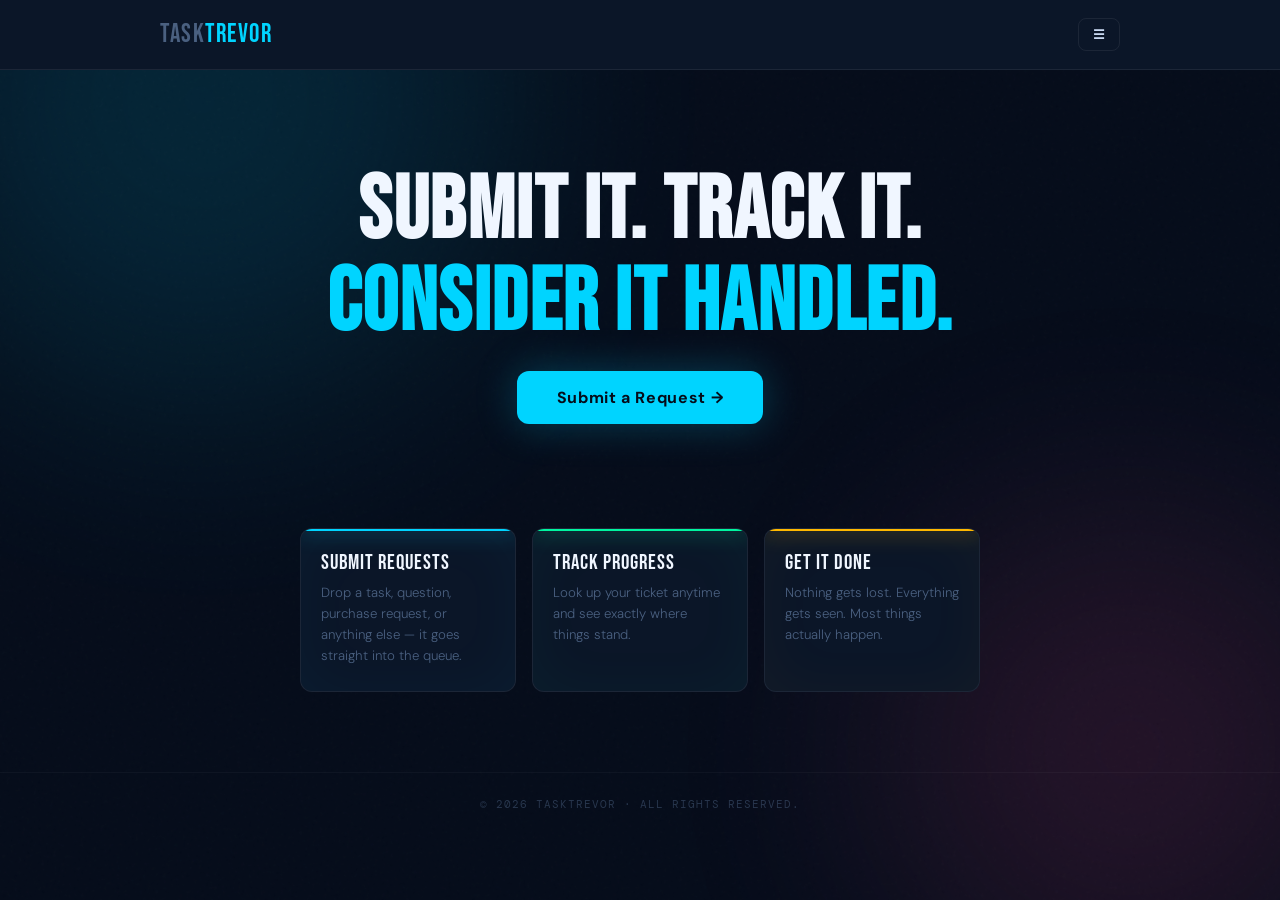
<file: index.html>
<!DOCTYPE html>
<html lang="en">
<head>
  <meta charset="UTF-8" />
  <meta name="viewport" content="width=device-width, initial-scale=1.0" />
  <title>Task Trevor</title>
  <link rel="stylesheet" href="theme.css" />
  <link rel="stylesheet" href="style.css" />
  <link rel="icon" type="image/svg+xml" href="favicon.svg" />
  <style>
    /* ─── Nav ─── */
    .nav-menu { position: relative; }

    /* ─── Hero ─── */
    .hero {
      padding: 96px 20px 104px;
      text-align: center;
      position: relative;
      z-index: 1;
    }
    .hero-eyebrow {
      font-family: 'DM Mono', monospace;
      font-size: 11px;
      letter-spacing: 3px;
      text-transform: uppercase;
      color: var(--cyan);
      opacity: 0.85;
      display: block;
      margin-bottom: 18px;
      animation: fadeUp 0.5s ease both;
    }
    .hero-title {
      font-family: 'Bebas Neue', sans-serif;
      font-size: clamp(3rem, 7vw, 5.5rem);
      letter-spacing: 1.5px;
      line-height: 1.05;
      margin-bottom: 20px;
      color: var(--white);
      animation: fadeUp 0.6s ease 0.05s both;
    }
    .hero-title span { color: var(--cyan); }
    .hero-tagline {
      font-size: 1rem;
      color: var(--muted);
      font-weight: 300;
      margin-bottom: 44px;
      line-height: 1.6;
      max-width: 480px;
      margin-left: auto;
      margin-right: auto;
      animation: fadeUp 0.6s ease 0.1s both;
    }
    .hero-cta {
      display: inline-block;
      padding: 16px 40px;
      background: var(--cyan);
      color: var(--bg);
      border-radius: 12px;
      font-size: 1rem;
      font-weight: 700;
      font-family: 'DM Sans', sans-serif;
      text-decoration: none;
      letter-spacing: 0.04em;
      transition: transform 0.15s, box-shadow 0.15s, opacity 0.15s;
      box-shadow: 0 0 40px rgba(0,212,255,0.25);
      animation: fadeUp 0.6s ease 0.15s both;
    }
    .hero-cta:hover {
      transform: translateY(-3px);
      box-shadow: 0 0 60px rgba(0,212,255,0.4);
      opacity: 0.9;
    }
    .hero-cta:active { transform: translateY(0); }

    /* ─── Features ─── */
    .features {
      max-width: 720px;
      margin: 0 auto;
      padding: 0 20px 80px;
      display: grid;
      grid-template-columns: repeat(3, 1fr);
      gap: 16px;
      position: relative;
      z-index: 1;
    }
    @media (max-width: 560px) { .features { grid-template-columns: 1fr; } }

    .feature-card {
      background: var(--surface);
      border: 1px solid var(--border);
      border-radius: 12px;
      padding: 24px 20px;
      position: relative;
      overflow: hidden;
      transition: transform 0.2s ease, border-color 0.2s ease;
    }
    .feature-card:hover {
      transform: translateY(-3px);
      border-color: rgba(255,255,255,0.14);
    }
    .feature-card::before {
      content: '';
      position: absolute;
      top: 0; left: 0; right: 0;
      height: 2px;
    }
    .feature-card:nth-child(1)::before { background: var(--cyan);  box-shadow: 0 0 20px var(--cyan); }
    .feature-card:nth-child(2)::before { background: var(--green); box-shadow: 0 0 20px var(--green); }
    .feature-card:nth-child(3)::before { background: var(--amber); box-shadow: 0 0 20px var(--amber); }
    .feature-card:nth-child(1) { box-shadow: inset 0 0 60px rgba(0,212,255,0.04); animation: fadeUp 0.6s ease 0.2s both; }
    .feature-card:nth-child(2) { box-shadow: inset 0 0 60px rgba(0,245,160,0.04); animation: fadeUp 0.6s ease 0.25s both; }
    .feature-card:nth-child(3) { box-shadow: inset 0 0 60px rgba(255,184,0,0.04);  animation: fadeUp 0.6s ease 0.3s both; }

    .feature-title {
      font-family: 'Bebas Neue', sans-serif;
      font-size: 1.3rem;
      letter-spacing: 1px;
      color: var(--white);
      margin-bottom: 8px;
      line-height: 1;
    }
    .feature-desc {
      font-size: 0.83rem;
      color: var(--muted);
      line-height: 1.6;
      font-weight: 300;
    }

    /* ─── Footer ─── */
    .site-footer {
      text-align: center;
      padding: 24px 20px 32px;
      font-family: 'DM Mono', monospace;
      font-size: 0.7rem;
      color: var(--muted);
      letter-spacing: 1px;
      text-transform: uppercase;
      opacity: 0.5;
      position: relative;
      z-index: 1;
      border-top: 1px solid var(--border);
    }
  </style>
</head>
<body>

  <div class="orb orb-1"></div>
  <div class="orb orb-2"></div>

  <header class="site-header">
    <div class="header-inner">
      <a href="index.html" class="wordmark">
        <span class="wordmark-task">Task</span><span class="wordmark-trevor">Trevor</span>
      </a>
      <div class="nav-menu">
        <button class="nav-menu-btn" id="nav-toggle">☰</button>
        <div class="nav-dropdown" id="nav-dropdown">
          <a href="dashboard.html" class="nav-dropdown-item">Dashboard</a>
          <a href="admin.html" class="nav-dropdown-item">Workspace</a>
        </div>
      </div>
    </div>
  </header>

  <section class="hero">
    <h2 class="hero-title">Submit it. Track it.<br><span>Consider it handled.</span></h2>
    <a href="submit.html" class="hero-cta">Submit a Request →</a>
  </section>

  <div class="features">
    <div class="feature-card">
      <div class="feature-title">Submit Requests</div>
      <p class="feature-desc">Drop a task, question, purchase request, or anything else — it goes straight into the queue.</p>
    </div>
    <div class="feature-card">
      <div class="feature-title">Track Progress</div>
      <p class="feature-desc">Look up your ticket anytime and see exactly where things stand.</p>
    </div>
    <div class="feature-card">
      <div class="feature-title">Get It Done</div>
      <p class="feature-desc">Nothing gets lost. Everything gets seen. Most things actually happen.</p>
    </div>
  </div>

  <footer class="site-footer">&copy; 2026 TaskTrevor · All rights reserved.</footer>

  <script>
    const toggle   = document.getElementById("nav-toggle");
    const dropdown = document.getElementById("nav-dropdown");
    toggle.addEventListener("click", (e) => {
      e.stopPropagation();
      dropdown.classList.toggle("open");
    });
    document.addEventListener("click", () => dropdown.classList.remove("open"));
  </script>
</body>
</html>
</file>
<file: theme.css>
/* ═══════════════════════════════════════════════════════
   theme.css — TaskTrevor Design System
   ═══════════════════════════════════════════════════════ */

@import url('https://fonts.googleapis.com/css2?family=Bebas+Neue&family=DM+Sans:ital,wght@0,300;0,400;0,500;0,600;1,300&family=DM+Mono:wght@400;500&display=swap');

/* ── Variables ── */
:root {
  --bg:       #050c1a;
  --surface:  #0b1628;
  --surface2: #0f1e38;
  --border:   rgba(255,255,255,0.07);
  --cyan:     #00d4ff;
  --green:    #00f5a0;
  --amber:    #ffb800;
  --pink:     #ff4d8d;
  --white:    #f0f6ff;
  --muted:    #4a6080;
  --text:     #c8d8f0;
}

/* ── Reset ── */
*, *::before, *::after { box-sizing: border-box; margin: 0; padding: 0; }
ul, ol { list-style: none; padding: 0; }

/* ── Base ── */
html, body {
  width: 100%;
  min-height: 100vh;
  background: var(--bg);
  font-family: 'DM Sans', sans-serif;
  color: var(--text);
  overflow-x: hidden;
}

/* ── Noise grain overlay ── */
body::before {
  content: '';
  position: fixed; inset: 0; z-index: 0;
  background-image: url("data:image/svg+xml,%3Csvg viewBox='0 0 256 256' xmlns='http://www.w3.org/2000/svg'%3E%3Cfilter id='noise'%3E%3CfeTurbulence type='fractalNoise' baseFrequency='0.9' numOctaves='4' stitchTiles='stitch'/%3E%3C/filter%3E%3Crect width='100%25' height='100%25' filter='url(%23noise)' opacity='0.04'/%3E%3C/svg%3E");
  pointer-events: none;
  opacity: 0.5;
}

/* ── Background orbs ── */
.orb {
  position: fixed;
  border-radius: 50%;
  pointer-events: none;
  z-index: 0;
  filter: blur(120px);
  opacity: 0.12;
}
.orb-1 { width: 600px; height: 600px; top: -200px;  left: -100px;  background: var(--cyan); }
.orb-2 { width: 500px; height: 500px; bottom: -100px; right: -100px; background: var(--pink); }

/* ── Page wrapper ── */
.page-wrap {
  position: relative;
  z-index: 1;
}

/* ── Animations ── */
@keyframes fadeUp {
  from { opacity: 0; transform: translateY(18px); }
  to   { opacity: 1; transform: translateY(0); }
}
@keyframes pulse {
  0%, 100% { box-shadow: 0 0 0 3px rgba(0,245,160,0.2); }
  50%       { box-shadow: 0 0 0 7px rgba(0,245,160,0.05); }
}
.anim-fadeup   { animation: fadeUp 0.6s ease both; }
.anim-delay-1  { animation-delay: 0.05s; }
.anim-delay-2  { animation-delay: 0.1s;  }
.anim-delay-3  { animation-delay: 0.15s; }
.anim-delay-4  { animation-delay: 0.2s;  }
.anim-delay-5  { animation-delay: 0.25s; }
.anim-delay-6  { animation-delay: 0.3s;  }

/* ── Typography ── */
.eyebrow {
  font-family: 'DM Mono', monospace;
  font-size: 11px;
  letter-spacing: 3px;
  text-transform: uppercase;
  color: var(--cyan);
  opacity: 0.85;
  display: block;
  margin-bottom: 10px;
}

h1, h2.display, .display-heading {
  font-family: 'Bebas Neue', sans-serif;
  color: var(--white);
  letter-spacing: 1px;
  line-height: 1.05;
}

/* ── Site Header ── */
.site-header {
  background: var(--surface);
  border-bottom: 1px solid var(--border);
  padding: 18px 20px;
  position: relative;
  z-index: 10;
}

.header-inner {
  max-width: 960px;
  margin: 0 auto;
  display: flex;
  align-items: center;
  justify-content: space-between;
}

.wordmark {
  font-family: 'Bebas Neue', sans-serif;
  font-size: 1.6rem;
  letter-spacing: 1.5px;
  line-height: 1;
  color: var(--white);
  text-decoration: none;
  display: flex;
  align-items: center;
}
.wordmark-task    { color: var(--muted); }
.wordmark-trevor  { color: var(--cyan);  }
.wordmark-portal {
  color: var(--muted);
  font-family: 'DM Sans', sans-serif;
  font-weight: 300;
  font-size: 0.85rem;
  letter-spacing: 0.01em;
  margin-left: 10px;
}

/* ── Navigation ── */
.nav-menu { position: relative; }

.nav-menu-btn {
  padding: 7px 14px;
  background: transparent;
  color: var(--text);
  border: 1px solid var(--border);
  border-radius: 8px;
  font-size: 0.82rem;
  font-weight: 600;
  cursor: pointer;
  font-family: 'DM Sans', sans-serif;
  transition: border-color 0.2s, color 0.2s;
}
.nav-menu-btn:hover { border-color: var(--cyan); color: var(--cyan); }

.nav-dropdown {
  display: none;
  position: absolute;
  top: calc(100% + 8px);
  right: 0;
  background: var(--surface2);
  border: 1px solid var(--border);
  border-radius: 10px;
  box-shadow: 0 8px 32px rgba(0,0,0,0.5);
  min-width: 180px;
  overflow: hidden;
  z-index: 100;
}
.nav-dropdown.open { display: block; }

.nav-dropdown-item {
  display: block;
  padding: 12px 18px;
  font-size: 0.88rem;
  font-weight: 500;
  color: var(--text);
  text-decoration: none;
  transition: background 0.15s, color 0.15s;
}
.nav-dropdown-item:hover { background: rgba(255,255,255,0.04); color: var(--cyan); }
.nav-dropdown-item + .nav-dropdown-item { border-top: 1px solid var(--border); }

/* ── Layout Container ── */
.container {
  max-width: 960px;
  margin: 0 auto;
  padding: 28px 20px;
  display: flex;
  flex-direction: column;
  gap: 20px;
  position: relative;
  z-index: 1;
}

/* ── Cards ── */
.card {
  background: var(--surface);
  border: 1px solid var(--border);
  border-radius: 12px;
  padding: 24px;
  position: relative;
  overflow: hidden;
  transition: transform 0.2s ease, border-color 0.2s ease;
}
.card:hover {
  transform: translateY(-3px);
  border-color: rgba(255,255,255,0.14);
}
/* Default card top accent (invisible) */
.card::before {
  content: '';
  position: absolute;
  top: 0; left: 0; right: 0;
  height: 2px;
}

/* Accent variants */
.card-cyan::before  { background: var(--cyan);  box-shadow: 0 0 20px var(--cyan);  }
.card-green::before { background: var(--green); box-shadow: 0 0 20px var(--green); }
.card-amber::before { background: var(--amber); box-shadow: 0 0 20px var(--amber); }
.card-pink::before  { background: var(--pink);  box-shadow: 0 0 20px var(--pink);  }

.card-cyan  { box-shadow: inset 0 0 60px rgba(0,212,255,0.04);  }
.card-green { box-shadow: inset 0 0 60px rgba(0,245,160,0.04);  }
.card-amber { box-shadow: inset 0 0 60px rgba(255,184,0,0.04);  }
.card-pink  { box-shadow: inset 0 0 60px rgba(255,77,141,0.04); }

/* ── Section title (DM Mono eyebrow style) ── */
.section-title, .card-label {
  font-family: 'DM Mono', monospace;
  font-size: 10px;
  letter-spacing: 2.5px;
  text-transform: uppercase;
  color: var(--muted);
  margin-bottom: 16px;
}

.empty-msg {
  color: var(--muted);
  font-style: italic;
  font-size: 0.88rem;
}

/* ── Form Elements ── */
input[type="text"],
input[type="email"],
input[type="password"],
input[type="tel"],
input[type="number"],
textarea,
select {
  background: var(--surface2);
  border: 1px solid var(--border);
  border-radius: 10px;
  padding: 12px 16px;
  font-size: 0.95rem;
  font-family: 'DM Sans', sans-serif;
  color: var(--text);
  width: 100%;
  transition: border-color 0.2s, box-shadow 0.2s;
  -webkit-appearance: none;
  appearance: none;
  resize: none;
}
input[type="number"]::-webkit-inner-spin-button,
input[type="number"]::-webkit-outer-spin-button {
  -webkit-appearance: none;
  margin: 0;
}
input[type="number"] {
  -moz-appearance: textfield;
}
input::placeholder, textarea::placeholder { color: var(--muted); }
input:focus, textarea:focus, select:focus {
  outline: none;
  border-color: var(--cyan);
  box-shadow: 0 0 0 3px rgba(0,212,255,0.08);
}

/* ── Buttons ── */
button[type="submit"],
.btn-primary,
.submit-btn {
  padding: 13px 24px;
  background: var(--cyan);
  color: var(--bg);
  border: none;
  border-radius: 10px;
  font-size: 0.95rem;
  font-weight: 700;
  font-family: 'DM Sans', sans-serif;
  cursor: pointer;
  transition: opacity 0.2s, transform 0.15s;
  letter-spacing: 0.02em;
  width: 100%;
}
button[type="submit"]:hover, .btn-primary:hover, .submit-btn:hover {
  opacity: 0.85;
  transform: translateY(-1px);
}
button[type="submit"]:disabled, .submit-btn:disabled {
  opacity: 0.35;
  cursor: default;
  transform: none;
}

.btn-ghost {
  padding: 8px 18px;
  background: transparent;
  color: var(--text);
  border: 1px solid var(--border);
  border-radius: 8px;
  font-size: 0.85rem;
  font-weight: 600;
  font-family: 'DM Sans', sans-serif;
  cursor: pointer;
  transition: border-color 0.2s, color 0.2s;
  letter-spacing: 0.02em;
}
.btn-ghost:hover { border-color: var(--cyan); color: var(--cyan); }

.btn-ghost-sm {
  padding: 6px 12px;
  background: transparent;
  color: var(--muted);
  border: 1px solid var(--border);
  border-radius: 8px;
  font-size: 0.8rem;
  font-weight: 600;
  font-family: 'DM Sans', sans-serif;
  cursor: pointer;
  transition: border-color 0.2s, color 0.2s;
}
.btn-ghost-sm:hover { border-color: rgba(255,255,255,0.18); color: var(--text); }

.btn-advance {
  padding: 9px 18px;
  background: var(--surface2);
  color: var(--text);
  border: 1px solid var(--border);
  border-radius: 8px;
  font-size: 0.82rem;
  font-weight: 600;
  cursor: pointer;
  font-family: 'DM Sans', sans-serif;
  transition: border-color 0.15s, color 0.15s;
}
.btn-advance:hover { border-color: var(--cyan); color: var(--cyan); }

.btn-done {
  padding: 9px 18px;
  background: rgba(0,245,160,0.15);
  color: var(--green);
  border: 1px solid rgba(0,245,160,0.3);
  border-radius: 8px;
  font-size: 0.82rem;
  font-weight: 700;
  cursor: pointer;
  font-family: 'DM Sans', sans-serif;
  transition: background 0.15s;
}
.btn-done:hover { background: rgba(0,245,160,0.25); }

.btn-pickup {
  padding: 8px 20px;
  background: var(--cyan);
  color: var(--bg);
  border: none;
  border-radius: 8px;
  font-size: 0.82rem;
  font-weight: 700;
  cursor: pointer;
  font-family: 'DM Sans', sans-serif;
  transition: opacity 0.15s;
}
.btn-pickup:hover { opacity: 0.85; }

.copy-btn {
  padding: 7px 16px;
  background: var(--surface2);
  color: var(--text);
  border: 1px solid var(--border);
  border-radius: 8px;
  font-size: 0.82rem;
  font-weight: 600;
  font-family: 'DM Sans', sans-serif;
  cursor: pointer;
  margin-top: 8px;
  transition: border-color 0.2s;
}
.copy-btn:hover { border-color: var(--cyan); }

/* ── Badges ── */
.badge {
  font-family: 'DM Mono', monospace;
  font-size: 11px;
  font-weight: 500;
  padding: 3px 9px;
  border-radius: 4px;
  display: inline-block;
}
.badge.up   { background: rgba(0,245,160,0.12); color: var(--green); border: 1px solid rgba(0,245,160,0.25); }
.badge.down { background: rgba(255,184,0,0.12);  color: var(--amber); border: 1px solid rgba(255,184,0,0.3); }

/* ── Type Badges ── */
.type-badge {
  display: inline-block;
  padding: 3px 10px;
  border-radius: 6px;
  font-family: 'DM Mono', monospace;
  font-size: 0.67rem;
  font-weight: 500;
  text-transform: uppercase;
  letter-spacing: 0.07em;
  flex-shrink: 0;
  line-height: 1.4;
}
.type-task     { background: rgba(99,102,241,0.15); color: #818cf8;      border: 1px solid rgba(99,102,241,0.3); }
.type-purchase { background: rgba(255,184,0,0.12);  color: var(--amber); border: 1px solid rgba(255,184,0,0.3); }
.type-fix      { background: rgba(255,77,141,0.12); color: var(--pink);  border: 1px solid rgba(255,77,141,0.3); }
.type-question { background: rgba(0,212,255,0.12);  color: var(--cyan);  border: 1px solid rgba(0,212,255,0.3); }
.type-other    { background: rgba(74,96,128,0.15);  color: var(--muted); border: 1px solid rgba(74,96,128,0.3); }

/* ── Stage Badge ── */
.stage-badge {
  display: inline-block;
  padding: 4px 12px;
  background: rgba(0,245,160,0.1);
  color: var(--green);
  border: 1px solid rgba(0,245,160,0.25);
  border-radius: 99px;
  font-family: 'DM Mono', monospace;
  font-size: 0.72rem;
  font-weight: 500;
  text-transform: uppercase;
  letter-spacing: 0.06em;
}

/* ── Login Screen ── */
#login-screen {
  min-height: calc(100vh - 73px);
  display: flex;
  align-items: center;
  justify-content: center;
  background: transparent;
  position: relative;
  z-index: 1;
  padding: 24px;
}

.login-box {
  background: var(--surface);
  border: 1px solid var(--border);
  border-radius: 16px;
  padding: 40px;
  width: 100%;
  max-width: 380px;
  position: relative;
  overflow: hidden;
  animation: fadeUp 0.6s ease both;
}
.login-box::before {
  content: '';
  position: absolute;
  top: 0; left: 0; right: 0;
  height: 2px;
  background: var(--cyan);
  box-shadow: 0 0 20px var(--cyan);
}
.login-box h1 {
  font-family: 'Bebas Neue', sans-serif;
  font-size: 2rem;
  color: var(--white);
  margin-bottom: 24px;
  letter-spacing: 1px;
}
.login-box form {
  display: flex;
  flex-direction: column;
  gap: 12px;
}
.login-box input,
.login-box button { width: 100%; }

#login-error { color: var(--pink); font-size: 0.85rem; margin-top: 10px; }

.login-home-btn {
  display: block;
  text-align: center;
  margin-top: 16px;
  font-size: 0.82rem;
  color: var(--muted);
  text-decoration: none;
}
.login-home-btn:hover { color: var(--text); }

/* ── Progress Tracker ── */
.tracker-bar-bg {
  width: 100%;
  height: 8px;
  background: var(--surface2);
  border-radius: 999px;
  overflow: hidden;
}
.tracker-bar-fill {
  height: 100%;
  background: linear-gradient(to right, #00b374, var(--green));
  box-shadow: 0 0 10px rgba(0,245,160,0.4);
  border-radius: 999px;
  width: 0%;
  transition: width 0.5s ease;
}
.tracker-labels { display: flex; justify-content: space-between; }
.tracker-stage-label {
  font-family: 'DM Mono', monospace;
  font-size: 0.72rem;
  color: var(--muted);
  text-align: center;
  transition: color 0.3s ease;
}
.tracker-stage-label.stage-active   { color: var(--green); }
.tracker-stage-label.stage-complete { color: var(--text); }

/* ── Queue Items ── */
.queue-item {
  display: flex;
  align-items: center;
  gap: 14px;
  padding: 12px 0;
  border-bottom: 1px solid var(--border);
}
.queue-item:last-child { border-bottom: none; }

.queue-pos {
  width: 28px; height: 28px;
  border-radius: 50%;
  background: var(--surface2);
  border: 1px solid var(--border);
  display: flex; align-items: center; justify-content: center;
  font-family: 'DM Mono', monospace;
  font-size: 0.72rem;
  font-weight: 600;
  color: var(--muted);
  flex-shrink: 0;
}
.queue-name { font-weight: 500; font-size: 0.95rem; color: var(--text); }
.queue-code {
  margin-left: auto;
  font-family: 'DM Mono', monospace;
  font-size: 0.75rem;
  color: var(--muted);
}
.queue-item-body { display: flex; flex-direction: column; gap: 2px; }
.queue-timestamp { font-family: 'DM Mono', monospace; font-size: 0.72rem; color: var(--muted); }

/* ── Elapsed Timers ── */
.elapsed-timer {
  font-family: 'DM Mono', monospace;
  font-size: 0.78rem;
  color: var(--muted);
}
.public-elapsed-timer {
  font-family: 'DM Mono', monospace;
  font-size: 1.6rem;
  font-weight: 500;
  color: var(--green);
  letter-spacing: 0.05em;
}

/* ── Stats Row ── */
.stats-row { display: flex; gap: 16px; margin-bottom: 20px; }
.stat-block { flex: 1; text-align: center; }
.stat-label {
  font-family: 'DM Mono', monospace;
  font-size: 0.72rem;
  font-weight: 500;
  text-transform: uppercase;
  letter-spacing: 0.1em;
  color: var(--muted);
  margin-bottom: 4px;
}
.stat-value {
  font-family: 'Bebas Neue', sans-serif;
  font-size: 2.2rem;
  color: var(--green);
  letter-spacing: 1px;
  min-height: 2rem;
  display: flex;
  align-items: center;
  justify-content: center;
}
.queue-count-display {
  font-family: 'Bebas Neue', sans-serif;
  font-size: 2.2rem;
  color: var(--white);
  letter-spacing: 1px;
}
.queue-avgwait-display { font-size: 0.85rem; color: var(--muted); margin-top: 6px; }

/* ── In Progress Card ── */
.current-card {
  display: block;
  background: var(--surface);
  border: 1px solid rgba(0,245,160,0.2);
  border-top: 2px solid var(--green);
  border-radius: 12px;
  padding: 20px;
  position: relative;
  box-shadow: inset 0 0 60px rgba(0,245,160,0.04);
}
.current-card-footer {
  display: flex;
  align-items: center;
  gap: 10px;
  margin-top: 10px;
  padding-top: 10px;
  border-top: 1px solid var(--border);
  flex-wrap: wrap;
}
.current-task-title { font-size: 1rem; font-weight: 600; color: var(--white); margin-bottom: 4px; }
.current-task-meta  { font-size: 0.82rem; color: var(--muted); margin-bottom: 8px; }

/* ── Done Items ── */
.done-item {
  display: flex;
  align-items: flex-start;
  justify-content: space-between;
  padding: 8px 0;
  border-bottom: 1px solid var(--border);
  gap: 10px;
  opacity: 0.65;
  transition: opacity 0.15s;
}
.done-item:last-child { border-bottom: none; }
.done-item:hover { opacity: 1; }
.done-item-info { display: flex; flex-direction: column; gap: 2px; }
.done-title { font-size: 0.88rem; color: var(--muted); }
.done-meta  { font-family: 'DM Mono', monospace; font-size: 0.72rem; color: var(--muted); opacity: 0.7; }
.done-note  { font-size: 0.78rem; color: var(--muted); font-style: italic; margin-top: 4px; }
.done-actions { display: flex; gap: 6px; flex-shrink: 0; }

/* ── Lookup Cards ── */
.lookup-card, .lcard {
  margin-top: 14px;
  padding: 16px 20px;
  border-radius: 10px;
  border: 1px solid var(--border);
  border-left: 3px solid var(--border);
  background: var(--surface2);
}
.lookup-queued,    .lcard.queued     { border-left-color: var(--amber); box-shadow: inset 0 0 30px rgba(255,184,0,0.04); }
.lookup-inprogress,.lcard.inprogress { border-left-color: var(--green); box-shadow: inset 0 0 30px rgba(0,245,160,0.04); }
.lookup-done,      .lcard.done       { border-left-color: var(--muted); }
.lookup-notfound,  .lcard.notfound   { border-left-color: var(--border); color: var(--muted); font-size: 0.88rem; padding: 12px 16px; }
.lookup-code, .lcard-code { font-family: 'DM Mono', monospace; font-weight: 600; font-size: 1rem; color: var(--white); margin-bottom: 4px; }
.lookup-status, .lcard-status { font-size: 0.88rem; font-weight: 600; color: var(--text); }
.lookup-stage, .lcard-sub { font-size: 0.78rem; color: var(--muted); margin-top: 3px; }
.lookup-name { font-size: 0.78rem; color: var(--muted); margin-top: 4px; }
.last-completed { font-family: 'DM Mono', monospace; font-size: 0.8rem; color: var(--muted); margin-top: 4px; }
.lookup-prefix { font-family: 'DM Mono', monospace; font-size: 0.9rem; font-weight: 600; color: var(--muted); white-space: nowrap; }

/* ── Confirmation ── */
.confirm-card { text-align: center; padding: 12px 0; }
.confirm-title { font-family: 'Bebas Neue', sans-serif; font-size: 1.8rem; color: var(--white); margin-bottom: 20px; letter-spacing: 1px; }
.confirm-code-label { font-family: 'DM Mono', monospace; font-size: 0.72rem; text-transform: uppercase; letter-spacing: 0.1em; color: var(--muted); margin-bottom: 8px; }
.confirm-code { font-family: 'DM Mono', monospace; font-size: 2.2rem; font-weight: 500; letter-spacing: 0.05em; color: var(--cyan); margin-bottom: 12px; }
.confirm-note { font-size: 0.82rem; color: var(--muted); margin-bottom: 24px; }

/* ── Admin toast ── */
.admin-toast {
  position: fixed;
  bottom: 24px;
  left: 50%;
  transform: translateX(-50%) translateY(12px);
  background: var(--green);
  color: var(--bg);
  font-size: 0.82rem;
  font-weight: 700;
  padding: 10px 20px;
  border-radius: 99px;
  box-shadow: 0 4px 20px rgba(0,245,160,0.3);
  opacity: 0;
  transition: opacity 0.2s, transform 0.2s;
  pointer-events: none;
  z-index: 999;
  white-space: nowrap;
}
.admin-toast.show { opacity: 1; transform: translateX(-50%) translateY(0); }

/* ── Admin action buttons ── */
.admin-btn {
  padding: 8px 18px;
  background: var(--cyan);
  color: var(--bg);
  border-radius: 8px;
  font-size: 0.82rem;
  font-weight: 700;
  text-decoration: none;
  letter-spacing: 0.03em;
  transition: opacity 0.2s;
  display: inline-block;
}
.admin-btn:hover { opacity: 0.85; }

/* ── Mobile ── */
@media (max-width: 480px) {
  .tracker-stage-label { font-size: 0.62rem; }
  .wordmark { font-size: 1.3rem; }
  .container { padding: 20px 16px; }
  .orb-1 { width: 300px; height: 300px; top: -150px; left: -150px; }
  .orb-2 { width: 250px; height: 250px; bottom: -150px; right: -150px; }
}
</file>
<file: style.css>
/* style.css — shared component overrides using theme.css vars */
/* theme.css must be loaded first */

/* ── Queue count / avg wait ── */
#tracker-task-name {
  font-size: 0.95rem;
  letter-spacing: 0.01em;
  text-transform: none;
  margin-top: 8px;
  margin-bottom: 32px;
  color: var(--text);
}

.public-timer-wrap {
  text-align: center;
  margin-bottom: 12px;
  min-height: 2rem;
}

/* ── Lookup collapsed ── */
.lookup-section {
  background: var(--surface);
  border: 1px solid var(--border);
  border-radius: 12px;
  padding: 16px 24px;
  position: relative;
  overflow: hidden;
}
.lookup-section::before {
  content: '';
  position: absolute;
  top: 0; left: 0; right: 0;
  height: 2px;
  background: var(--cyan);
  box-shadow: 0 0 20px var(--cyan);
}

.lookup-summary {
  font-family: 'DM Mono', monospace;
  font-size: 0.82rem;
  color: var(--muted);
  cursor: pointer;
  font-weight: 500;
  list-style: none;
  display: flex;
  align-items: center;
  gap: 6px;
}
.lookup-summary::-webkit-details-marker { display: none; }
.lookup-summary::before {
  content: "▸";
  font-size: 0.7rem;
  transition: transform 0.2s;
  color: var(--cyan);
}
details[open] .lookup-summary::before { transform: rotate(90deg); }

.lookup-inner { padding-top: 4px; }

/* ── Admin In Progress card overrides ── */
.current-meta-row {
  display: flex;
  align-items: center;
  gap: 8px;
  flex-wrap: wrap;
  margin-bottom: 12px;
}
.current-code {
  font-family: 'DM Mono', monospace;
  font-size: 0.78rem;
  font-weight: 600;
  color: var(--muted);
  letter-spacing: 0.05em;
}
.current-section-label {
  font-family: 'DM Mono', monospace;
  font-size: 0.68rem;
  font-weight: 500;
  text-transform: uppercase;
  letter-spacing: 0.08em;
  color: var(--muted);
  margin-bottom: 4px;
}
.current-request-text {
  font-size: 0.95rem;
  color: var(--text);
  line-height: 1.55;
  white-space: pre-wrap;
  word-break: break-word;
  margin-top: 10px;
  margin-bottom: 8px;
}
.current-submitter { font-size: 0.82rem; font-weight: 600; color: var(--white); }
.current-contact-row {
  display: flex;
  gap: 10px;
  flex-wrap: wrap;
  align-items: center;
  font-size: 0.8rem;
  color: var(--muted);
  margin-bottom: 10px;
}

.stage-buttons {
  display: flex;
  gap: 8px;
  flex-wrap: wrap;
  margin-top: 14px;
  padding-top: 14px;
  border-top: 1px solid var(--border);
}

.admin-note-wrap { margin-top: 10px; }
.admin-note-label {
  font-family: 'DM Mono', monospace;
  font-size: 0.68rem;
  font-weight: 500;
  text-transform: uppercase;
  letter-spacing: 0.08em;
  color: var(--muted);
  margin-bottom: 6px;
}
#admin-note-input { resize: vertical; }

/* ── Admin Queue Items ── */
#admin-queue-list { list-style: none; padding: 0; margin: 0; }

.admin-queue-item {
  display: block;
  background: var(--surface);
  border: 1px solid var(--border);
  border-left: 3px solid var(--border);
  border-radius: 0 12px 12px 0;
  padding: 16px;
  margin-bottom: 8px;
  transition: transform 0.1s, border-color 0.15s;
}
.admin-queue-item:hover { transform: translateX(2px); border-color: rgba(255,255,255,0.14); }

.admin-queue-item[data-type="task"]     { border-left-color: #818cf8; }
.admin-queue-item[data-type="purchase"] { border-left-color: var(--amber); }
.admin-queue-item[data-type="fix"]      { border-left-color: var(--pink); }
.admin-queue-item[data-type="question"] { border-left-color: var(--cyan); }
.admin-queue-item[data-type="other"]    { border-left-color: var(--muted); }

.qi-top { display: flex; align-items: flex-start; gap: 10px; margin-bottom: 10px; }
.queue-pos-badge {
  width: 22px; height: 22px;
  border-radius: 50%;
  background: var(--surface2);
  border: 1px solid var(--border);
  display: flex; align-items: center; justify-content: center;
  font-family: 'DM Mono', monospace;
  font-size: 0.68rem;
  font-weight: 600;
  color: var(--muted);
  flex-shrink: 0;
  margin-top: 2px;
}
.qi-header { flex: 1; min-width: 0; }
.qi-meta-row {
  display: flex;
  align-items: center;
  gap: 8px;
  flex-wrap: wrap;
  margin-bottom: 4px;
}
.qi-code { font-family: 'DM Mono', monospace; font-size: 0.72rem; font-weight: 600; color: var(--muted); letter-spacing: 0.05em; }
.qi-time { font-family: 'DM Mono', monospace; font-size: 0.72rem; color: var(--muted); }
.qi-name { font-size: 0.92rem; font-weight: 600; color: var(--white); }
.qi-request { font-size: 0.88rem; color: var(--text); line-height: 1.5; margin: 10px 0; white-space: pre-wrap; word-break: break-word; }
.qi-contact {
  display: flex;
  gap: 16px;
  flex-wrap: wrap;
  padding-top: 10px;
  border-top: 1px solid var(--border);
}
.qi-contact-item { font-size: 0.75rem; color: var(--muted); }
.qi-contact-item strong { color: var(--text); font-weight: 600; }
.qi-actions { display: flex; gap: 8px; margin-top: 12px; flex-wrap: wrap; }

/* ── Done list ── */
#done-list { list-style: none; padding: 0; margin: 0; }
.done-item-top {
  display: flex;
  align-items: center;
  gap: 7px;
  flex-wrap: wrap;
  margin-bottom: 3px;
}
.done-title { text-decoration: none; color: var(--muted); }
.done-header {
  display: flex;
  align-items: center;
  justify-content: space-between;
  margin-bottom: 16px;
}

/* ── Stats pills ── */
.queue-stats { display: flex; gap: 8px; flex-wrap: wrap; margin-bottom: 4px; }
.stat-pill {
  display: flex;
  align-items: center;
  gap: 6px;
  padding: 5px 12px;
  background: var(--surface2);
  border: 1px solid var(--border);
  border-radius: 99px;
  font-size: 0.78rem;
  font-weight: 500;
  color: var(--muted);
}
.stat-pill-num { font-family: 'DM Mono', monospace; font-size: 0.88rem; font-weight: 600; color: var(--white); }

/* ── Filter pills ── */
.queue-filter { display: flex; gap: 6px; flex-wrap: wrap; margin-bottom: 14px; }
.filter-btn {
  padding: 5px 14px;
  border: 1px solid var(--border);
  border-radius: 99px;
  background: transparent;
  font-size: 0.78rem;
  font-weight: 600;
  color: var(--muted);
  cursor: pointer;
  font-family: 'DM Sans', sans-serif;
  transition: all 0.15s;
}
.filter-btn:hover { border-color: var(--cyan); color: var(--cyan); }
.filter-btn.active { background: var(--cyan); border-color: var(--cyan); color: var(--bg); }

/* ── In Progress card dropdown ── */
.current-card-menu { position: absolute; top: 14px; right: 14px; }
.current-card-menu-btn {
  background: transparent;
  border: none;
  color: var(--muted);
  font-size: 1rem;
  cursor: pointer;
  padding: 3px 7px;
  border-radius: 6px;
  font-family: 'DM Sans', sans-serif;
  line-height: 1;
  letter-spacing: 0.05em;
  transition: background 0.15s, color 0.15s;
}
.current-card-menu-btn:hover { background: var(--surface2); color: var(--text); }

.current-card-dropdown {
  display: none;
  position: absolute;
  top: calc(100% + 4px);
  right: 0;
  background: var(--surface2);
  border: 1px solid var(--border);
  border-radius: 10px;
  box-shadow: 0 8px 32px rgba(0,0,0,0.5);
  min-width: 160px;
  overflow: hidden;
  z-index: 50;
}
.current-card-dropdown.open { display: block; }
.current-card-dropdown-item {
  display: block;
  width: 100%;
  padding: 11px 16px;
  background: transparent;
  border: none;
  border-bottom: 1px solid var(--border);
  text-align: left;
  font-size: 0.85rem;
  font-weight: 500;
  color: var(--text);
  cursor: pointer;
  font-family: 'DM Sans', sans-serif;
  transition: background 0.15s;
}
.current-card-dropdown-item:last-child { border-bottom: none; }
.current-card-dropdown-item:hover { background: rgba(255,255,255,0.04); }
.current-card-dropdown-item.danger { color: var(--pink); }
.current-card-dropdown-item.danger:hover { background: rgba(255,77,141,0.07); }

/* ── Admin tabs ── */
.admin-tab-nav {
  background: var(--surface);
  border: 1px solid var(--border);
  border-radius: 12px;
  padding: 6px;
  display: flex;
  gap: 4px;
}
.admin-tab-btn {
  flex: 1;
  padding: 10px 20px;
  background: transparent;
  border: none;
  border-radius: 8px;
  font-family: 'DM Mono', monospace;
  font-size: 0.75rem;
  font-weight: 500;
  text-transform: uppercase;
  letter-spacing: 0.08em;
  color: var(--muted);
  cursor: pointer;
  transition: background 0.15s, color 0.15s;
}
.admin-tab-btn.active { background: var(--cyan); color: var(--bg); }
.admin-tab-btn:hover:not(.active) { color: var(--text); background: var(--surface2); }

/* ── Finances ── */
.fin-section-title { font-family: 'DM Mono', monospace; font-size: 0.72rem; font-weight: 500; text-transform: uppercase; letter-spacing: 0.1em; color: var(--muted); margin-bottom: 14px; }
.fin-subsection { margin-bottom: 32px; }
.fin-subsection-header { display: flex; align-items: center; justify-content: space-between; margin-bottom: 10px; }
.fin-col-labels { display: flex; gap: 8px; padding-bottom: 6px; border-bottom: 1px solid var(--border); margin-bottom: 4px; }
.fin-col-label { font-family: 'DM Mono', monospace; font-size: 0.68rem; font-weight: 500; text-transform: uppercase; letter-spacing: 0.08em; color: var(--muted); }
.fin-row { display: flex; gap: 8px; align-items: center; padding: 6px 0; border-bottom: 1px solid rgba(255,255,255,0.03); }
.fin-row:last-child { border-bottom: none; }
.fin-row input { font-size: 0.88rem; padding: 8px 12px; }
.fin-delete-btn {
  padding: 7px 10px;
  background: transparent;
  color: var(--muted);
  border: 1px solid var(--border);
  border-radius: 8px;
  font-size: 0.75rem;
  cursor: pointer;
  font-family: 'DM Sans', sans-serif;
  flex-shrink: 0;
  transition: color 0.15s, border-color 0.15s;
}
.fin-delete-btn:hover { color: var(--pink); border-color: rgba(255,77,141,0.4); }
.fin-empty-note { font-family: 'DM Mono', monospace; font-size: 0.82rem; color: var(--muted); padding: 10px 0; text-align: center; }
.fin-row-spending { display: grid; grid-template-columns: 1fr 110px 36px; gap: 8px; align-items: center; padding: 6px 0; border-bottom: 1px solid rgba(255,255,255,0.03); }
.fin-row-spending:last-child { border-bottom: none; }
.fin-row-spending input { font-size: 0.88rem; padding: 8px 12px; }
.fin-col-labels-spending { display: grid; grid-template-columns: 1fr 110px 36px; gap: 8px; }
.fin-row-paycheck { display: grid; grid-template-columns: 1fr 90px 110px 36px; gap: 8px; align-items: center; padding: 6px 0; border-bottom: 1px solid rgba(255,255,255,0.03); }
.fin-row-paycheck:last-child { border-bottom: none; }
.fin-row-paycheck input { font-size: 0.88rem; padding: 8px 12px; }
.fin-col-labels-paycheck { display: grid; grid-template-columns: 1fr 90px 110px 36px; gap: 8px; }
.fin-whose-select { padding: 8px 10px; border-radius: 10px; font-size: 0.85rem; font-family: 'DM Sans', sans-serif; cursor: pointer; }
.fin-row-bill { display: grid; grid-template-columns: 20px 1fr 130px 64px 110px 80px 36px; gap: 8px; align-items: center; padding: 6px 0; border-bottom: 1px solid rgba(255,255,255,0.03); }
.fin-row-bill:last-child { border-bottom: none; }
.fin-row-bill input { font-size: 0.88rem; padding: 8px 12px; }
.fin-row-bill.dragging { opacity: 0.35; }
.fin-col-labels-bill { display: grid; grid-template-columns: 20px 1fr 130px 64px 110px 80px 36px; gap: 8px; }
.fin-paid-btn {
  padding: 7px 10px;
  border: none;
  border-radius: 8px;
  font-size: 0.78rem;
  font-weight: 600;
  cursor: pointer;
  font-family: 'DM Sans', sans-serif;
  transition: background 0.15s;
}
.fin-paid-btn.paid   { background: rgba(0,245,160,0.15); color: var(--green); }
.fin-paid-btn.unpaid { background: var(--surface2); color: var(--muted); }

.fin-fund-card {
  background: var(--surface2);
  border: 1px solid var(--border);
  border-radius: 12px;
  padding: 14px;
  margin-bottom: 10px;
  transition: opacity 0.15s, border-color 0.15s;
}
.fin-fund-card:last-child { margin-bottom: 0; }
.fin-fund-card.drag-over { border-color: var(--cyan); }
.fin-fund-card.dragging  { opacity: 0.4; }
.fin-fund-card-top { display: flex; gap: 8px; align-items: center; margin-bottom: 12px; }
.fin-fund-card-top input { font-size: 0.9rem; padding: 8px 12px; }
.fin-drag-handle { color: var(--muted); cursor: grab; font-size: 1rem; padding: 0 2px; flex-shrink: 0; user-select: none; line-height: 1; }
.fin-drag-handle:active { cursor: grabbing; }
.fin-fund-type-select { padding: 8px 10px; border-radius: 10px; font-size: 0.82rem; font-family: 'DM Sans', sans-serif; cursor: pointer; flex-shrink: 0; width: auto; }
.fin-fund-card-fields { display: grid; grid-template-columns: repeat(4, 1fr); gap: 8px; }
.fin-fund-field label { display: block; font-family: 'DM Mono', monospace; font-size: 0.67rem; font-weight: 500; text-transform: uppercase; letter-spacing: 0.07em; color: var(--muted); margin-bottom: 4px; }
.fin-fund-field input { font-size: 0.88rem; padding: 8px 12px; }
.fin-save-row { display: flex; flex-direction: column; align-items: center; gap: 10px; margin-top: 8px; padding-top: 24px; border-top: 1px solid var(--border); }
.fin-save-actions { display: flex; gap: 10px; align-items: center; }
.fin-save-status { font-family: 'DM Mono', monospace; font-size: 0.82rem; color: var(--green); font-weight: 500; }

/* ── Finance archive ── */
.fin-archive-section { margin-top: 32px; padding-top: 24px; border-top: 1px solid var(--border); }
.fin-archive-item { border: 1px solid var(--border); border-radius: 10px; margin-bottom: 8px; overflow: hidden; }
.fin-archive-header { display: flex; align-items: center; gap: 10px; padding: 12px 14px; cursor: pointer; background: var(--surface2); transition: background 0.15s; }
.fin-archive-header:hover { background: rgba(255,255,255,0.04); }
.fin-archive-month-label { font-family: 'DM Sans', sans-serif; font-size: 0.88rem; font-weight: 600; color: var(--white); flex-shrink: 0; }
.fin-archive-summary { display: flex; gap: 12px; flex-wrap: wrap; flex: 1; }
.fin-archive-summary-item { font-family: 'DM Mono', monospace; font-size: 0.75rem; color: var(--muted); }
.fin-archive-summary-item strong { color: var(--text); font-weight: 600; }
.fin-archive-chevron { font-size: 0.7rem; color: var(--muted); flex-shrink: 0; transition: transform 0.2s; }
.fin-archive-chevron.open { transform: rotate(90deg); }
.fin-archive-detail { padding: 14px; border-top: 1px solid var(--border); background: var(--surface); }
.fin-archive-detail-section { margin-bottom: 14px; }
.fin-archive-detail-section:last-child { margin-bottom: 0; }
.fin-archive-detail-label { font-family: 'DM Mono', monospace; font-size: 0.67rem; font-weight: 500; text-transform: uppercase; letter-spacing: 0.08em; color: var(--muted); margin-bottom: 6px; }
.fin-archive-row { display: flex; justify-content: space-between; align-items: center; font-size: 0.82rem; color: var(--text); padding: 4px 0; border-bottom: 1px solid rgba(255,255,255,0.03); }
.fin-archive-row:last-child { border-bottom: none; }

/* ── Kanban board ── */
#tab-board { display: none; }
.kanban-view-toggle { display: flex; align-items: center; gap: 8px; }
.kanban-view-label { font-family: 'DM Mono', monospace; font-size: 0.72rem; font-weight: 500; text-transform: uppercase; letter-spacing: 0.08em; color: var(--muted); }
.kanban-toggle-track {
  width: 44px; height: 24px; border-radius: 99px;
  background: var(--surface2);
  border: 1px solid var(--border);
  position: relative; cursor: pointer; transition: background 0.2s; flex-shrink: 0;
}
.kanban-toggle-track.mobile { background: var(--cyan); border-color: var(--cyan); }
.kanban-toggle-thumb {
  width: 18px; height: 18px; border-radius: 50%; background: var(--muted);
  position: absolute; top: 2px; left: 2px;
  transition: transform 0.2s; box-shadow: 0 1px 3px rgba(0,0,0,0.4);
}
.kanban-toggle-track.mobile .kanban-toggle-thumb { transform: translateX(20px); background: var(--bg); }

.kanban-board { display: grid; grid-template-columns: repeat(3, 1fr); gap: 14px; align-items: start; }
.kanban-board.slider-mode { display: block; overflow: hidden; position: relative; }
.kanban-board.slider-mode .kanban-col { display: none; }
.kanban-board.slider-mode .kanban-col.slider-active { display: block; }

.kanban-slider-nav { display: none; align-items: center; justify-content: space-between; margin-bottom: 12px; }
.kanban-slider-nav.visible { display: flex; }
.kanban-slider-arrow {
  background: var(--surface2);
  border: 1px solid var(--border);
  border-radius: 8px;
  width: 32px; height: 32px;
  cursor: pointer; font-size: 1rem; color: var(--muted);
  display: flex; align-items: center; justify-content: center;
  transition: all 0.15s; flex-shrink: 0;
}
.kanban-slider-arrow:hover { border-color: var(--cyan); color: var(--cyan); }
.kanban-slider-arrow:disabled { opacity: 0.25; cursor: default; }
.kanban-slider-dots { display: flex; gap: 6px; }
.kanban-slider-dot { width: 7px; height: 7px; border-radius: 50%; background: var(--surface2); border: 1px solid var(--border); cursor: pointer; transition: background 0.15s; }
.kanban-slider-dot.active { background: var(--cyan); border-color: var(--cyan); }

@media (max-width: 700px) { .kanban-board { grid-template-columns: 1fr; } }

.kanban-col {
  background: var(--surface2);
  border: 1px solid var(--border);
  border-radius: 12px;
  padding: 12px;
  min-height: 160px;
  transition: border-color 0.15s;
}
.kanban-col.drag-over { border-color: var(--cyan); }
.kanban-col-header { display: flex; align-items: center; justify-content: space-between; margin-bottom: 10px; }
.kanban-col-title { font-family: 'DM Mono', monospace; font-size: 0.72rem; font-weight: 500; text-transform: uppercase; letter-spacing: 0.1em; color: var(--muted); }
.kanban-add-btn {
  padding: 4px 10px;
  background: transparent;
  border: 1px solid var(--border);
  border-radius: 8px;
  font-size: 0.75rem;
  font-weight: 600;
  color: var(--muted);
  cursor: pointer;
  font-family: 'DM Sans', sans-serif;
  transition: all 0.15s;
}
.kanban-add-btn:hover { border-color: var(--cyan); color: var(--cyan); }

.kanban-add-form {
  background: var(--surface);
  border: 1px solid var(--border);
  border-radius: 10px;
  padding: 10px;
  margin-bottom: 8px;
}
.kanban-title-input {
  width: 100%; padding: 8px 10px;
  border-radius: 8px;
  font-size: 0.88rem;
  margin-bottom: 6px;
}
.kanban-notes-input {
  width: 100%; padding: 8px 10px;
  border-radius: 8px;
  font-size: 0.82rem;
  margin-bottom: 8px;
}
.kanban-form-actions { display: flex; gap: 6px; }

.kanban-card {
  background: var(--surface);
  border: 1px solid var(--border);
  border-radius: 10px;
  padding: 12px 28px 12px 12px;
  margin-bottom: 8px;
  cursor: grab;
  transition: box-shadow 0.15s, opacity 0.15s, transform 0.15s;
  position: relative;
}
.kanban-card:last-child { margin-bottom: 0; }
.kanban-card:hover { box-shadow: 0 4px 16px rgba(0,0,0,0.4); transform: translateY(-2px); border-color: rgba(255,255,255,0.14); }
.kanban-card.dragging { opacity: 0.35; cursor: grabbing; }
.kanban-card-title { font-size: 0.88rem; font-weight: 600; color: var(--white); margin-bottom: 4px; word-break: break-word; }
.kanban-card-notes { font-size: 0.78rem; color: var(--muted); line-height: 1.45; word-break: break-word; }
.kanban-delete-btn {
  position: absolute; top: 8px; right: 8px;
  background: transparent; border: none;
  color: var(--muted);
  font-size: 0.78rem; cursor: pointer; padding: 2px 4px; line-height: 1;
  transition: color 0.15s; font-family: 'DM Sans', sans-serif;
}
.kanban-delete-btn:hover { color: var(--pink); }
.kanban-move-btn {
  display: none; margin-top: 10px; width: 100%;
  padding: 7px; background: var(--surface2);
  border: 1px solid var(--border); border-radius: 8px;
  font-size: 0.75rem; font-weight: 600; color: var(--muted);
  cursor: pointer; font-family: 'DM Sans', sans-serif;
  transition: border-color 0.15s, color 0.15s;
}
.kanban-move-btn:hover { border-color: var(--cyan); color: var(--cyan); }
.slider-mode .kanban-move-btn { display: block; }
.kanban-move-picker { margin-top: 8px; display: flex; flex-direction: column; gap: 6px; }
.kanban-move-option {
  padding: 8px 12px; background: var(--surface);
  border: 1px solid var(--border); border-radius: 8px;
  font-size: 0.8rem; font-weight: 600; color: var(--text);
  cursor: pointer; font-family: 'DM Sans', sans-serif; text-align: left;
  transition: border-color 0.15s;
}
.kanban-move-option:hover { border-color: var(--cyan); }
.kanban-clear-btn {
  padding: 4px 10px; background: transparent;
  border: 1px solid var(--border); border-radius: 8px;
  font-size: 0.75rem; font-weight: 600; color: var(--muted);
  cursor: pointer; font-family: 'DM Sans', sans-serif; transition: all 0.15s;
}
.kanban-clear-btn:hover { border-color: rgba(255,77,141,0.4); color: var(--pink); }
.kanban-empty-msg { font-family: 'DM Mono', monospace; font-size: 0.78rem; color: var(--muted); text-align: center; padding: 14px 0; }

/* ── Contacts ── */
#tab-contacts { display: none; flex-direction: column; gap: 16px; }
.contacts-grid { display: grid; grid-template-columns: repeat(auto-fill, minmax(280px, 1fr)); gap: 14px; }
.contact-card {
  background: var(--surface);
  border: 1px solid var(--border);
  border-radius: 14px;
  padding: 18px;
  transition: border-color 0.15s;
  position: relative;
}
.contact-card:hover { border-color: rgba(255,255,255,0.14); }
.contact-card-header { display: flex; align-items: center; gap: 12px; margin-bottom: 14px; }
.contact-avatar {
  width: 40px; height: 40px; border-radius: 50%;
  background: var(--cyan);
  color: var(--bg);
  font-family: 'DM Mono', monospace;
  font-size: 0.88rem; font-weight: 600;
  display: flex; align-items: center; justify-content: center;
  flex-shrink: 0; letter-spacing: 0.03em;
}
.contact-name-wrap { flex: 1; min-width: 0; }
.contact-name { font-size: 0.95rem; font-weight: 700; color: var(--white); white-space: nowrap; overflow: hidden; text-overflow: ellipsis; }
.contact-since { font-family: 'DM Mono', monospace; font-size: 0.7rem; color: var(--muted); margin-top: 1px; }
.contact-actions { display: flex; gap: 6px; flex-shrink: 0; }
.contact-edit-btn, .contact-delete-btn {
  background: transparent; border: 1px solid var(--border);
  border-radius: 8px; font-size: 0.72rem; font-weight: 600;
  cursor: pointer; padding: 4px 9px; font-family: 'DM Sans', sans-serif;
  transition: all 0.15s; color: var(--muted);
}
.contact-edit-btn:hover { border-color: var(--cyan); color: var(--cyan); }
.contact-delete-btn:hover { border-color: rgba(255,77,141,0.4); color: var(--pink); }
.contact-fields { display: flex; flex-direction: column; gap: 8px; margin-bottom: 14px; }
.contact-field { display: flex; flex-direction: column; gap: 2px; }
.contact-field-label { font-family: 'DM Mono', monospace; font-size: 0.65rem; font-weight: 500; text-transform: uppercase; letter-spacing: 0.08em; color: var(--muted); }
.contact-field-value { font-size: 0.85rem; color: var(--text); }
.contact-field-value.empty { color: var(--muted); font-style: italic; }
.contact-field input, .contact-field textarea { width: 100%; padding: 7px 10px; border-radius: 8px; font-size: 0.85rem; font-family: 'DM Sans', sans-serif; }
.contact-edit-actions { display: flex; gap: 8px; margin-bottom: 14px; }
.contact-create-task-btn {
  width: 100%; padding: 10px;
  background: var(--cyan); color: var(--bg);
  border: none; border-radius: 10px;
  font-size: 0.82rem; font-weight: 700;
  cursor: pointer; font-family: 'DM Sans', sans-serif;
  transition: opacity 0.15s;
}
.contact-create-task-btn:hover { opacity: 0.8; }
.contact-task-form { margin-top: 12px; padding-top: 12px; border-top: 1px solid var(--border); display: none; }
.contact-task-form.open { display: block; }
.contact-task-types { display: flex; flex-wrap: wrap; gap: 6px; margin-bottom: 10px; }
.contact-type-btn {
  padding: 4px 11px; border: 1px solid var(--border);
  border-radius: 99px; font-size: 0.72rem; font-weight: 600;
  color: var(--muted); background: transparent;
  cursor: pointer; font-family: 'DM Sans', sans-serif; transition: all 0.15s;
}
.contact-type-btn.active { background: var(--cyan); border-color: var(--cyan); color: var(--bg); }
.contact-task-input { width: 100%; padding: 8px 10px; border-radius: 8px; font-size: 0.85rem; font-family: 'DM Sans', sans-serif; resize: none; margin-bottom: 8px; }
.contact-task-submit { padding: 8px 16px; background: var(--cyan); color: var(--bg); border: none; border-radius: 8px; font-size: 0.8rem; font-weight: 700; cursor: pointer; font-family: 'DM Sans', sans-serif; }
.contact-task-cancel { padding: 8px 12px; background: transparent; color: var(--muted); border: 1px solid var(--border); border-radius: 8px; font-size: 0.8rem; font-weight: 600; cursor: pointer; font-family: 'DM Sans', sans-serif; }
.contacts-empty { font-size: 0.85rem; color: var(--muted); text-align: center; padding: 40px 0; }

/* ── Responsive ── */
@media (max-width: 600px) {
  .fin-row-paycheck { grid-template-columns: 1fr 80px 36px; }
  .fin-col-labels-paycheck { grid-template-columns: 1fr 80px 36px; }
  .fin-row-paycheck .fin-whose-select { display: none; }
  .fin-row-bill { grid-template-columns: 20px 1fr 64px 90px 36px; }
  .fin-col-labels-bill { grid-template-columns: 20px 1fr 64px 90px 36px; }
  .fin-row-bill .fin-paid-btn { display: none; }
  .fin-row-bill .bill-tag { display: none; }
}
@media (max-width: 500px) {
  .fin-fund-card-fields { grid-template-columns: repeat(2, 1fr); }
}

/* ── Tab layout ── */
#tab-tasks, #tab-finances { display: flex; flex-direction: column; gap: 20px; }
.section-title { text-align: left; }

/* ── Planning: Day-card pattern (Meals / Workouts) ── */
.planner-summary {
  display: flex; gap: 20px; flex-wrap: wrap;
  font-family: 'DM Mono', monospace; font-size: 0.8rem; color: var(--text);
  background: var(--surface); border: 1px solid var(--border); border-radius: 12px;
  padding: 14px 18px; margin-bottom: 14px;
}
.planner-summary strong { color: var(--cyan); }

.day-card {
  background: var(--surface); border: 1px solid var(--border); border-radius: 12px;
  margin-bottom: 10px; overflow: hidden;
}
.day-card-header {
  display: flex; align-items: center; gap: 12px; padding: 14px 16px; cursor: pointer;
}
.day-card-name {
  font-family: 'Bebas Neue', sans-serif; font-size: 1.15rem; letter-spacing: 0.05em; color: var(--white);
}
.day-card-total {
  font-family: 'DM Mono', monospace; font-size: 0.78rem; color: var(--muted);
}
.day-card-actions { display: flex; align-items: center; gap: 8px; margin-left: auto; }
.day-card-body { display: none; padding: 0 16px 16px; }
.day-card.expanded .day-card-body { display: block; }
.day-card.expanded .day-card-header { border-bottom: 1px solid var(--border); }

.day-copy-picker {
  margin: 0 16px 12px; padding: 12px; background: var(--surface2); border: 1px solid var(--border);
  border-radius: 10px; display: flex; flex-wrap: wrap; gap: 10px; align-items: center;
}
.day-copy-option { display: flex; align-items: center; gap: 6px; font-size: 0.8rem; color: var(--text); cursor: pointer; }
.day-copy-option input { width: auto; }

.rest-toggle { display: flex; align-items: center; gap: 6px; font-size: 0.78rem; color: var(--muted); cursor: pointer; }
.rest-toggle input { width: auto; }

/* ── Meals ── */
.meal-tag-section { padding: 14px 0; border-bottom: 1px solid rgba(255,255,255,0.03); }
.meal-tag-section:last-child { border-bottom: none; padding-bottom: 0; }
.meal-tag-header { display: flex; justify-content: space-between; align-items: center; margin-bottom: 8px; }
.meal-tag-name { font-family: 'DM Mono', monospace; font-size: 0.72rem; font-weight: 500; text-transform: uppercase; letter-spacing: 0.1em; color: var(--muted); }
.meal-tag-subtotal { font-family: 'DM Mono', monospace; font-size: 0.78rem; color: var(--green); }
.meal-item-row {
  display: flex; align-items: center; gap: 12px;
  padding: 8px 0; font-size: 0.85rem; color: var(--text); cursor: pointer;
}
.meal-item-name { flex: 1 1 auto; min-width: 0; overflow: hidden; text-overflow: ellipsis; white-space: nowrap; }
.meal-item-serving, .meal-item-cal { color: var(--muted); font-family: 'DM Mono', monospace; font-size: 0.78rem; }
.meal-item-serving { flex: 0 0 auto; white-space: nowrap; }
.meal-item-cal { flex: 0 0 auto; color: var(--green); }
.meal-empty { padding: 4px 0; }
.meal-item-delete {
  flex: 0 0 auto; background: transparent; border: none; color: var(--muted); cursor: pointer;
  font-size: 0.78rem; padding: 2px 6px; transition: color 0.15s; font-family: 'DM Sans', sans-serif;
}
.meal-item-delete:hover { color: var(--pink); }

.meal-add-form, .exercise-add-form, .set-add-form, .meal-edit-form {
  display: flex; flex-wrap: wrap; gap: 8px; margin-top: 8px; align-items: center;
}
.meal-add-form input, .meal-add-form select, .meal-edit-form input, .meal-edit-form select,
.exercise-add-form input, .set-add-form input { font-size: 0.85rem; padding: 8px 10px; }
.meal-add-form .meal-input-name, .meal-edit-form .meal-input-name { flex: 1 1 160px; width: auto; }
.meal-add-form .meal-input-serving, .meal-edit-form .meal-input-serving { flex: 0 0 70px; width: 70px; }
.meal-add-form .meal-input-unit, .meal-edit-form .meal-input-unit { flex: 0 0 110px; width: 110px; }
.meal-add-form .meal-input-cal, .meal-edit-form .meal-input-cal { flex: 0 0 90px; width: 90px; }
.exercise-add-form input { flex: 1 1 auto; }
.set-add-form input { flex: 1 1 80px; }
.meal-add-form button[type="submit"], .exercise-add-form button[type="submit"],
.set-add-form button[type="submit"], .meal-edit-form button[type="submit"] {
  flex: 0 0 auto; width: auto; white-space: nowrap;
  padding: 8px 14px; background: transparent; color: var(--muted);
  border: 1px solid var(--border); border-radius: 8px; font-size: 0.8rem; font-weight: 600;
}
.meal-add-form button[type="submit"]:hover, .exercise-add-form button[type="submit"]:hover,
.set-add-form button[type="submit"]:hover, .meal-edit-form button[type="submit"]:hover {
  border-color: rgba(255,255,255,0.18); color: var(--text); opacity: 1; transform: none;
}
.meal-edit-form button { white-space: nowrap; }

/* ── Workouts ── */
.exercise-card {
  background: var(--surface2); border: 1px solid var(--border); border-radius: 10px;
  padding: 12px; margin-bottom: 10px;
}
.exercise-header { display: flex; justify-content: space-between; align-items: center; margin-bottom: 8px; }
.exercise-name { font-size: 0.92rem; font-weight: 600; color: var(--white); }
.exercise-delete, .set-delete {
  background: transparent; border: none; color: var(--muted); cursor: pointer;
  font-size: 0.78rem; padding: 2px 4px; transition: color 0.15s; font-family: 'DM Sans', sans-serif;
}
.exercise-delete:hover, .set-delete:hover { color: var(--pink); }
.set-row { display: grid; grid-template-columns: 70px 1fr 28px; gap: 8px; align-items: center; padding: 4px 0; font-size: 0.84rem; color: var(--text); }
.set-label { font-family: 'DM Mono', monospace; font-size: 0.72rem; color: var(--muted); }
.set-add-form { grid-template-columns: 1fr 1fr auto; }

/* ── Health / Weight ── */
.weight-add-form { display: grid; grid-template-columns: 160px 160px auto; gap: 10px; margin-bottom: 18px; }
.weight-add-form input { font-size: 0.9rem; }
.weight-chart-wrap { margin-bottom: 18px; max-height: 280px; }
.weight-row {
  display: grid; grid-template-columns: 1fr 100px 28px; gap: 8px; align-items: center;
  padding: 8px 0; border-bottom: 1px solid rgba(255,255,255,0.03); font-size: 0.85rem; color: var(--text);
}
.weight-row:last-child { border-bottom: none; }
.weight-value { font-family: 'DM Mono', monospace; color: var(--cyan); }
.weight-delete {
  background: transparent; border: none; color: var(--muted); cursor: pointer;
  font-size: 0.78rem; padding: 2px 4px; transition: color 0.15s; font-family: 'DM Sans', sans-serif;
}
.weight-delete:hover { color: var(--pink); }

@media (max-width: 600px) {
  .weight-add-form { grid-template-columns: 1fr; }
}
</file>
